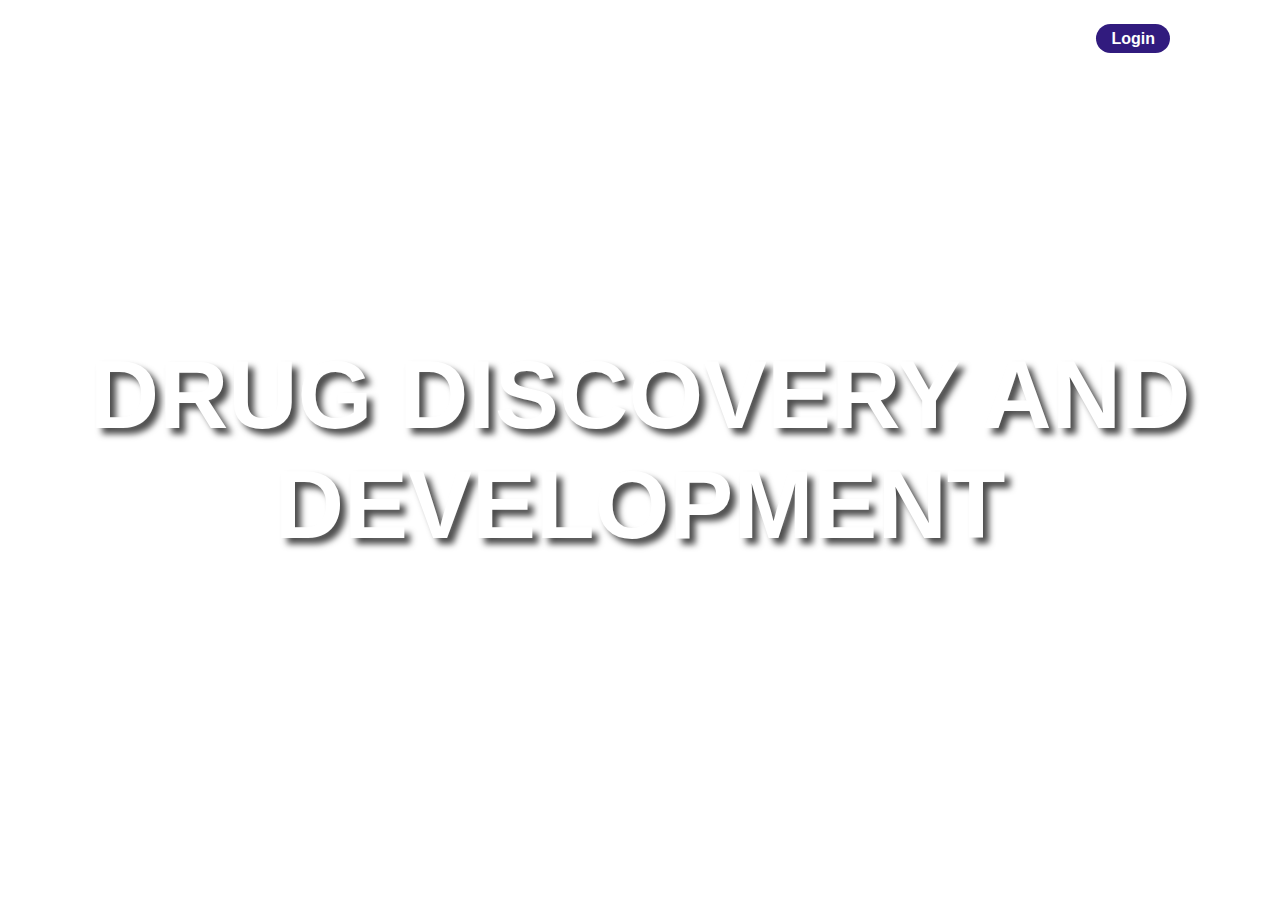
<file: templates/index.html>
<!DOCTYPE html>
<html lang="en">
<head>
    <meta charset="UTF-8">
    <meta http-equiv="X-UA-Compatible" content="IE=edge">
    <meta name="viewport" content="width=device-width, initial-scale=1.0">
    <title>Drug Discovery</title>
    <style>
        @import url('https://fonts.googleapis.com/css2?family=Bree+Serif&family=Caveat:wght@400;700&family=Lobster&family=Monoton&family=Open+Sans:ital,wght@0,400;0,700;1,400;1,700&family=Playfair+Display+SC:ital,wght@0,400;0,700;1,700&family=Playfair+Display:ital,wght@0,400;0,700;1,700&family=Roboto:ital,wght@0,400;0,700;1,400;1,700&family=Source+Sans+Pro:ital,wght@0,400;0,700;1,700&family=Work+Sans:ital,wght@0,400;0,700;1,700&display=swap');

        * {
            margin: 0;
            padding: 0;
            box-sizing: border-box;
            font-family: 'Poppins', sans-serif;
        }

        body {
            background-image: url('https://previews.123rf.com/images/nexusplexus/nexusplexus1708/nexusplexus170803215/83695457-biotechnology-conceptual-background.jpg');
            min-height: 100vh;
            background-size: 100%;
        }

        header {
            position: absolute;
            top: 0;
            left: 0;
            width: 100%;
            padding: 30px 100px;
            display: flex;
            justify-content: space-between;
            align-items: center;
            z-index: 100;
        }

        .image_1 {
            height: 40px;
            width: 140px;
            padding-left: 40px;
            display: flex-start;
            align-items: space-between;
            border-left: 10px;
        }

        .nav-links {
            display: flex;
            align-items: center;
        }

        .navigation a {
            text-decoration: none;
            color: white;
            padding: 6px 15px;
            border-radius: 20px;
            margin: 0 10px;
            font-weight: 600;
        }

        .navigation a:hover {
            color: #000;
            border-color: black;
            background-color: #0d3d7a;
            
        }

        .navigation a.active {
            background: #311b7e;
            
        }

        .parallax {
            position: relative;
            display: flex;
            justify-content: center;
            align-items: center;
            height: 100vh;
        }

        #text {
            position: absolute;
            font-size: 6em;
            color: white;
            text-shadow: 6px 6px 6px rgba(0, 0, 0, .7);
            text-align: center;
        }

        .sec {
            position: relative;
            background: #0d3d7a;
            padding: 100px;
        }

        

        .sec p {
            font-size: 1em;
            color: #f9f9f9;
            font-weight: 300;
        }
    </style>
</head>
<body>
    <header>
        <h2 class="logo"></h2>
        <nav class="navigation">
            <a href="/loginpage" class="active" style="width: 200px; height: 100px;" >Login</a>
        </nav>
    </header>
    
    <section class="parallax">
        <h1 id="text">DRUG DISCOVERY AND DEVELOPMENT</h1>
    </section>

   
</body>
</html>
</file>
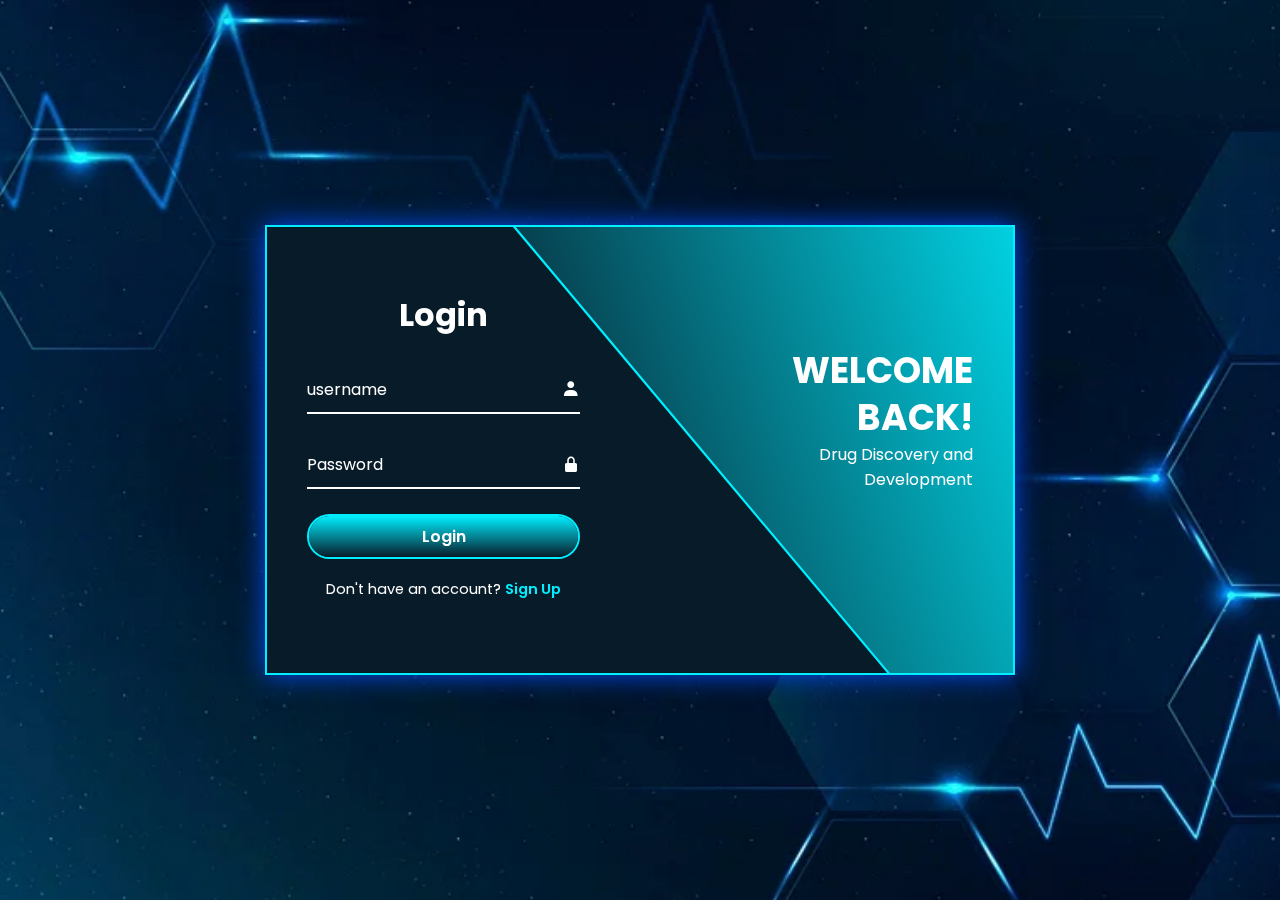
<file: templates/login.html>
<!DOCTYPE html>
<html lang="en">
  <head>
    <meta charset="UTF-8" />
    <meta name="viewport" content="width=device-width, initial-scale=1.0" />
    <title>Login and Registration Form</title>
    <link
      href="https://unpkg.com/boxicons@2.1.4/css/boxicons.min.css"
      rel="stylesheet"
    />
    <style>
      @import url("https://fonts.googleapis.com/css2?family=Poppins:wght@300;400;500;600;700;800;900&display=swap");
      * {
        margin: 0;
        padding: 0;
        box-sizing: border-box;
        font-family: "Poppins", "sans-serif";
      }

      body {
        display: flex;
        justify-content: center;
        align-items: center;
        min-height: 100vh;
        /* background-color: #081b29; */
        background-image: url("../static/drugbg1.png");
        background-size: cover;
      }

      .wrapper {
        position: relative;
        width: 750px;
        height: 450px;
        background: #081b29;
        border: 2px solid #0ef;
        box-shadow: 0 0 25px rgb(3, 75, 242);
        overflow: hidden;
      }

      .wrapper .form-box {
        position: absolute;
        top: 0;
        width: 50%;
        height: 100%;
        display: flex;
        flex-direction: column;
        justify-content: center;
      }

      .wrapper .form-box.login {
        left: 0;
        padding: 0 60px 0 40px;
      }

      .wrapper .form-box.login .animation {
        transform: translateX(0);
        opacity: 1;
        filter: blur(0);
        transition: 0.7s ease;
      }

      .wrapper.active .form-box.login .animation {
        transform: translateX(-120%);
        opacity: 0;
        filter: blur(10px);
        transition-delay: calc(0.1s * var(--i));
      }

      .wrapper .form-box.register {
        right: 0;
        padding: 0 40px 0 60px;
      }

      .wrapper .form-box.register .animation {
        transform: translateX(120%);
        opacity: 0;
        filter: blur(10px);
        transition: 0.7s ease;
      }

      .wrapper.active .form-box.register .animation {
        transform: translateX(0);
        opacity: 1;
        filter: blur(0);
        transition-delay: calc(0.1s * var(--j));
      }

      .form-box h2 {
        font-size: 32px;
        color: #fff;
        text-align: center;
      }

      .form-box .input-box {
        position: relative;
        width: 100%;
        height: 50px;
        margin: 25px 0;
      }

      .input-box input {
        width: 100%;
        height: 100%;
        background: transparent;
        border: none;
        outline: none;
        border-bottom: 2px solid #fff;
        padding-right: 23px;
        font-size: 16px;
        color: #fff;
        font-weight: 500;
        transition: 0.5s;
      }

      .input-box input:focus,
      .input-box input:valid {
        border-bottom-color: #0ef;
      }

      .input-box label {
        position: absolute;
        top: 50%;
        left: 0;
        transform: translateY(-50%);
        font-size: 16px;
        color: #fff;
        pointer-events: none;
        transition: 0.5s;
      }

      .input-box input:focus ~ label,
      .input-box input:valid ~ label {
        top: -5px;
        color: #0ef;
      }

      .input-box i {
        position: absolute;
        top: 50%;
        right: 0;
        transform: translateY(-50%);
        font-size: 18px;
        color: #fff;
        transition: 0.5s;
      }

      .input-box input:focus ~ i,
      .input-box input:valid ~ i {
        color: #0ef;
      }

      .btn {
        position: relative;
        width: 100%;
        height: 45px;
        background: transparent;
        border: 2px solid #0ef;
        outline: none;
        border-radius: 40px;
        cursor: pointer;
        font-size: 16px;
        color: #fff;
        font-weight: 600;
        z-index: 1;
        overflow: hidden;
      }

      .btn::before {
        content: "";
        position: absolute;
        top: -100%;
        left: 0;
        width: 100%;
        height: 300%;
        background: linear-gradient(#081b29, #0ef, #081b29, #0ef);
        z-index: -1;
        transition: 0.5s;
      }

      .btn:hover::before {
        top: 0;
      }

      .form-box .logreg-link {
        font-size: 14.5px;
        color: #fff;
        text-align: center;
        margin: 20px 0 10px;
      }

      .logreg-link p a {
        color: #0ef;
        text-decoration: none;
        font-weight: 600;
      }

      .logreg-link p a:hover {
        text-decoration: underline;
      }

      .wrapper .info-text {
        position: absolute;
        top: 0;
        width: 50%;
        height: 100%;
        display: flex;
        flex-direction: column;
        justify-content: center;
      }

      .wrapper .info-text.login {
        right: 0;
        text-align: right;
        padding: 0 40px 60px 150px;
      }

      .wrapper .info-text.login .animation {
        transform: translateX(0);
        opacity: 1;
        filter: blur(0);
        transition: 0.7s ease;
      }

      .wrapper.active .info-text.login .animation {
        transform: translateX(120%);
        opacity: 0;
        filter: blur(10px);
        transition-delay: calc(0.1s * var(--i));
      }

      .wrapper .info-text.register {
        left: 0;
        text-align: left;
        padding: 0 150px 60px 40px;
        pointer-events: none;
      }

      .wrapper .info-text.register .animation {
        transform: translateX(-120%);
        opacity: 0;
        filter: blur(10px);
        transition: 0.7s ease;
        transition-delay: calc(0.1s * var(--j));
      }

      .wrapper.active .info-text.register .animation {
        transform: translateX(0);
        opacity: 1;
        filter: blur(0);
        transition-delay: calc(0.1s * var(--j));
      }

      .info-text h2 {
        font-size: 36px;
        color: #fff;
        line-height: 1.3;
        text-transform: uppercase;
      }

      .info-text p {
        font-size: 16px;
        color: #fff;
      }

      .wrapper .bg-animate {
        position: absolute;
        top: -4px;
        right: 0;
        width: 850px;
        height: 600px;
        background: linear-gradient(45deg, #081b29, #0ef);
        border-bottom: 3px solid #0ef;
        transform: rotate(10deg) skewY(40deg);
        transform-origin: bottom right;
        transition: 1.5s ease;
      }

      .wrapper.active .bg-animate {
        transform: rotate(0) skewY(0);
        transition-delay: 0.5s;
      }

      .wrapper .bg-animate2 {
        position: absolute;
        top: 100%;
        left: 250px;
        width: 850px;
        height: 700px;
        background: #081b29;
        border-top: 3px solid #0ef;
        transform: rotate(0) skewY(0);
        transform-origin: bottom left;
        transition: 1.5s ease;
      }

      .wrapper.active .bg-animate2 {
        transform: rotate(-11deg) skewY(-41deg);
        transition-delay: 1.2s;
      }
    </style>
  </head>
  <body>
    <div class="wrapper">
      <span class="bg-animate"></span>
      <span class="bg-animate2"></span>

      <div class="form-box login">
        <h2 class="animation" style="--i: 0; --j: 21">Login</h2>
        <form action="/login" method="post">
          <div class="input-box animation" style="--i: 1; --j: 22">
            <input type="text" required name="username" />
            <label>username</label>
            <i class="bx bxs-user"></i>
          </div>
          <div class="input-box animation" style="--i: 2; --j: 23">
            <input type="password" required name="password" class="myInput" />
            <label>Password</label>
            <i class="bx bxs-lock-alt" onclick="myFunction()"></i>
          </div>
          <button type="submit" class="btn animation" style="--i: 3; --j: 24">
            Login
          </button>
          <div class="logreg-link animation" style="--i: 4; --j: 25">
            <p>
              Don't have an account?
              <a href="#" class="register-link">Sign Up</a>
            </p>
          </div>
        </form>
      </div>
      <div class="info-text login">
        <h2 class="animation" style="--i: 0; --j: 20">Welcome Back!</h2>
        <p class="animation" style="--i: 1; --j: 21">
          Drug Discovery and Development
        </p>
      </div>

      <div class="form-box register">
        <h2 class="animation" style="--i: 17; --j: 0">Sign Up</h2>
        <form action="\register" method="POST">
          <div class="input-box animation" style="--i: 18; --j: 1">
            <input type="text" name="username" required />
            <label>Username</label>
            <i class="bx bxs-user"></i>
          </div>
          <div class="input-box animation" style="--i: 19; --j: 2">
            <input type="email" name="email" required />
            <label>Email</label>
            <i class="bx bxs-envelope"></i>
          </div>
          <div class="input-box animation" style="--i: 20; --j: 3">
            <input type="password" required name="password" class="myInput" />
            <label>Password</label>
            <i class="bx bxs-lock-alt" onclick="myFunction()"></i>
          </div>
          <button type="submit" class="btn animation" style="--i: 21; --j: 4">
            Sign up
          </button>
          <div class="logreg-link animation" style="--i: 22; --j: 5">
            <p>
              Already have an account? <a href="#" class="login-link">Login</a>
            </p>
          </div>
        </form>
      </div>
      <div class="info-text register">
        <h2 class="animation" style="--i: 17; --j: 0">Welcome Back!</h2>
        <p class="animation" style="--i: 18; --j: 1">
          Drug Discovery and Development
        </p>
      </div>
    </div>

    <script>
      const wrapper = document.querySelector(".wrapper");
      const registerLink = document.querySelector(".register-link");
      const loginLink = document.querySelector(".login-link");

      registerLink.onclick = () => {
        wrapper.classList.add("active");
      };

      loginLink.onclick = () => {
        wrapper.classList.remove("active");
      };

      function myFunction() {
        var x = document.getElementsByClassName("myInput");
        console.log(x);
        if (x.type === "password") {
          x.type = "text";
        } else {
          x.type = "password";
        }
        console.log(document.getElementsByClassName("myInput"));
      }
    </script>
  </body>
</html>
</file>
